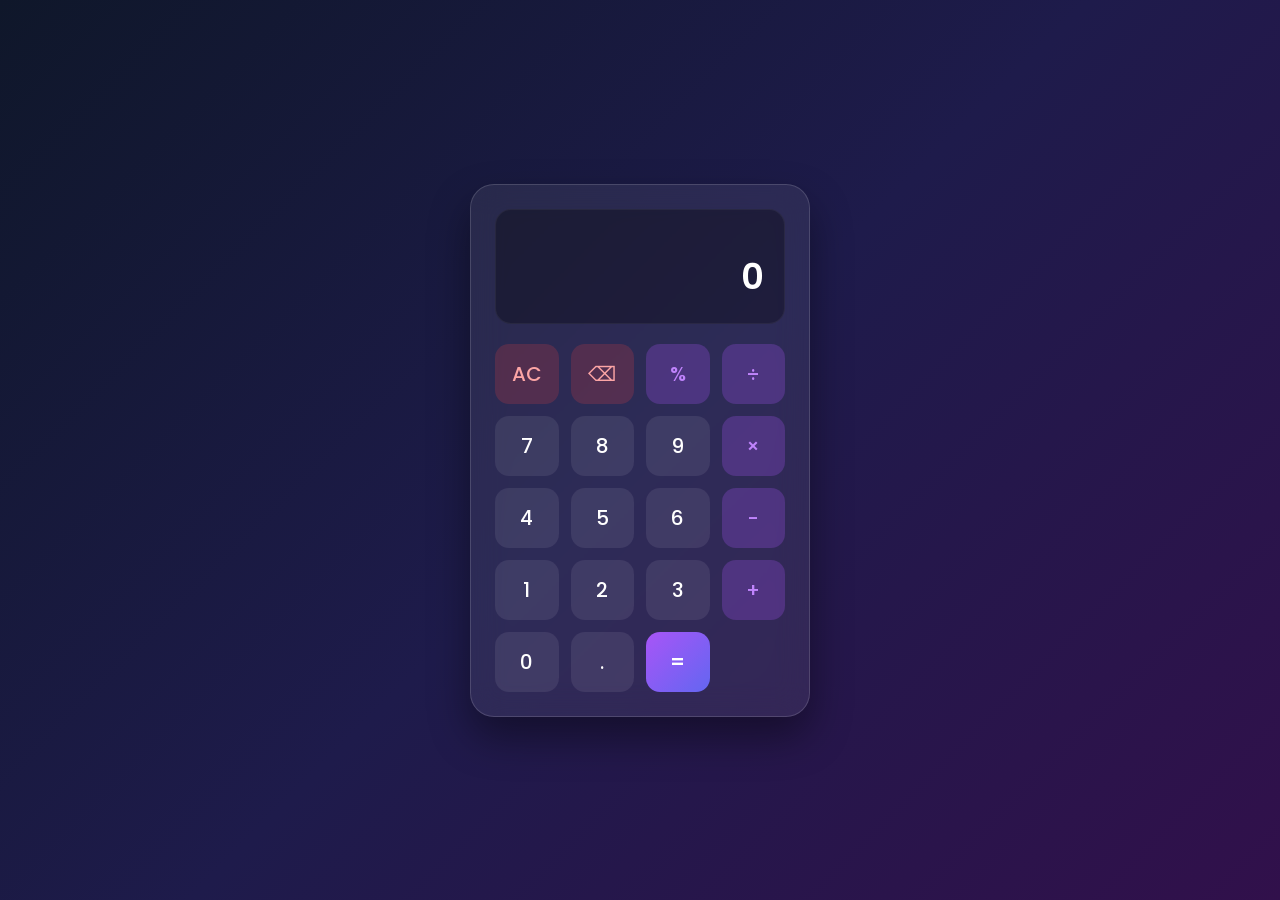
<file: Calculator/index.html>
<!doctype html>
<html lang="en">
  <head>
    <meta charset="UTF-8" />
    <meta name="viewport" content="width=device-width, initial-scale=1.0" />
    <title>CodeAlpha - Interactive Calculator</title>
    <link rel="stylesheet" href="style.css" />
    <link rel="preconnect" href="https://fonts.googleapis.com" />
    <link rel="preconnect" href="https://fonts.gstatic.com" crossorigin />
    <link
      href="https://fonts.googleapis.com/css2?family=Poppins:wght@300;400;600&display=swap"
      rel="stylesheet"
    />
  </head>
  <body>
    <div class="calculator-container">
      <div class="calculator">
        <!-- Screen Display -->
        <div class="display-container">
          <div id="previous-operand" class="previous-operand"></div>
          <div id="current-operand" class="current-operand">0</div>
        </div>

        <!-- Keypad Buttons -->
        <div class="buttons-grid">
          <button class="btn action-btn" data-action="clear">AC</button>
          <button class="btn action-btn" data-action="delete">⌫</button>
          <button class="btn operator-btn" data-operator="%">%</button>
          <button class="btn operator-btn" data-operator="÷">÷</button>

          <button class="btn number-btn" data-number="7">7</button>
          <button class="btn number-btn" data-number="8">8</button>
          <button class="btn number-btn" data-number="9">9</button>
          <button class="btn operator-btn" data-operator="×">×</button>

          <button class="btn number-btn" data-number="4">4</button>
          <button class="btn number-btn" data-number="5">5</button>
          <button class="btn number-btn" data-number="6">6</button>
          <button class="btn operator-btn" data-operator="-">-</button>

          <button class="btn number-btn" data-number="1">1</button>
          <button class="btn number-btn" data-number="2">2</button>
          <button class="btn number-btn" data-number="3">3</button>
          <button class="btn operator-btn" data-operator="+">+</button>

          <button class="btn number-btn zero-btn" data-number="0">0</button>
          <button class="btn number-btn" data-number=".">.</button>
          <button class="btn equals-btn" data-action="calculate">=</button>
        </div>
      </div>
    </div>

    <script src="script.js"></script>
  </body>
</html>
</file>
<file: Calculator/style.css>
* {
    margin: 0;
    padding: 0;
    box-sizing: border-box;
    font-family: 'Poppins', sans-serif;
}

body {
    min-height: 100vh;
    display: flex;
    justify-content: center;
    align-items: center;
    background: linear-gradient(135deg, #0f172a, #1e1b4b, #31104b);
    color: #fff;
}

.calculator-container {
    padding: 20px;
}

.calculator {
    width: 340px;
    background: rgba(255, 255, 255, 0.07);
    backdrop-filter: blur(16px);
    -webkit-backdrop-filter: blur(16px);
    border: 1px solid rgba(255, 255, 255, 0.15);
    border-radius: 24px;
    padding: 24px;
    box-shadow: 0 20px 40px rgba(0, 0, 0, 0.4);
}

.display-container {
    background: rgba(0, 0, 0, 0.3);
    border-radius: 16px;
    padding: 20px;
    text-align: right;
    margin-bottom: 20px;
    min-height: 90px;
    display: flex;
    flex-direction: column;
    justify-content: space-between;
    word-break: break-all;
    border: 1px solid rgba(255, 255, 255, 0.05);
}

.previous-operand {
    color: rgba(255, 255, 255, 0.6);
    font-size: 0.95rem;
    min-height: 20px;
}

.current-operand {
    color: #ffffff;
    font-size: 2.2rem;
    font-weight: 600;
}

.buttons-grid {
    display: grid;
    grid-template-columns: repeat(4, 1fr);
    gap: 12px;
}

.btn {
    height: 60px;
    border-radius: 14px;
    border: none;
    outline: none;
    font-size: 1.25rem;
    font-weight: 500;
    cursor: pointer;
    background: rgba(255, 255, 255, 0.08);
    color: #ffffff;
    transition: all 0.2s ease;
    user-select: none;
}

.btn:hover {
    background: rgba(255, 255, 255, 0.2);
    transform: translateY(-2px);
}

.btn:active {
    transform: translateY(0);
}

.action-btn {
    background: rgba(239, 68, 68, 0.2);
    color: #fca5a5;
}

.action-btn:hover {
    background: rgba(239, 68, 68, 0.35);
}

.operator-btn {
    background: rgba(168, 85, 247, 0.25);
    color: #c084fc;
}

.operator-btn:hover {
    background: rgba(168, 85, 247, 0.45);
}

.equals-btn {
    background: linear-gradient(135deg, #a855f7, #6366f1);
    color: #ffffff;
    font-weight: 600;
}

.equals-btn:hover {
    background: linear-gradient(135deg, #9333ea, #4f46e5);
    box-shadow: 0 4px 15px rgba(168, 85, 247, 0.4);
}

.zero-btn {
    grid-column: span 1;
}
</file>
